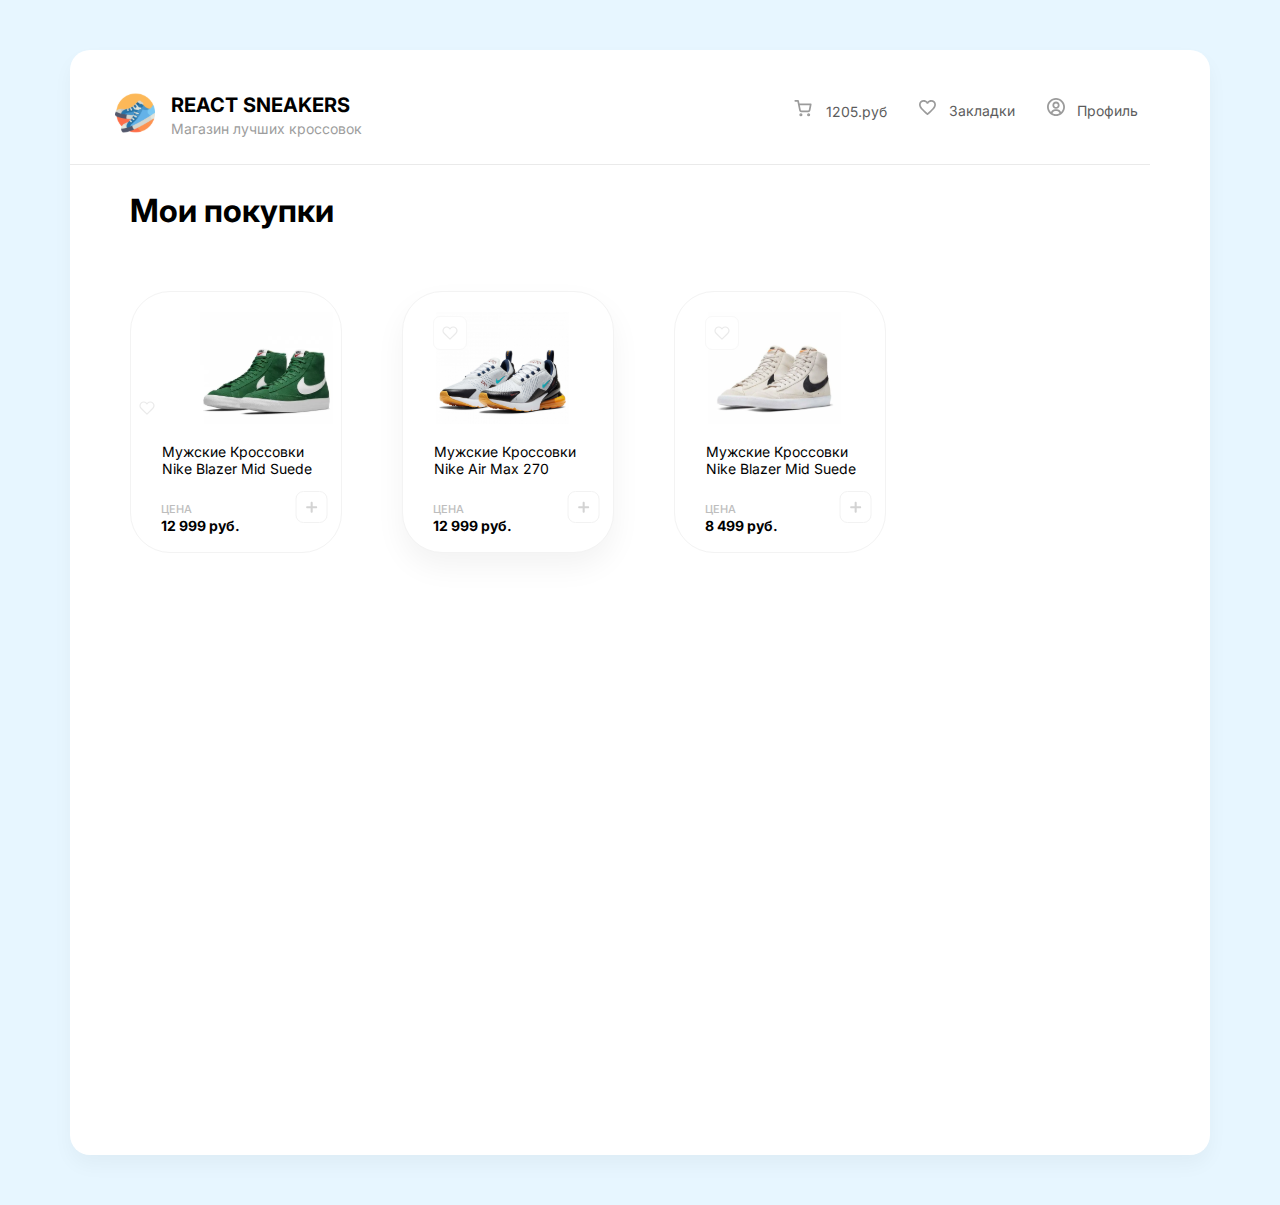
<file: shopping-basket.html>
<!DOCTYPE html>
<html lang="en">
<head>
    <meta charset="UTF-8">
    <meta name="viewport" content="width=device-width, initial-scale=1.0">
    <title>Document</title>
    <link rel="stylesheet" href="style.css">
</head>
<body>
    <div class="container1">
        <header>
            <div class="header-left">
                    <a href="index.html"><img class="header-logo" src="images/logo.svg" alt="logo"></a>
                    <div class="header-info">
                        <h1 class="header-name">REACT SNEAKERS</h1>
                        <p class="header-text">Магазин лучших кроссовок</p>
                    </div>
                    
            </div>
            <div class="header-right">
                    <ul>
                        <li class="bascket">
                            <a href="shopping-basket.html"><img class="shopping-backet" src="images/shopping bascket.svg" alt="bascket"></a>
                            <span class="bascket-text">1205.руб</span>
                        </li>
                        <li class="likes">
                            <img class="heart" src="images/heart.svg" alt="heart">
                            <span class="heart-text">Закладки</span>
                        </li>
                        <li class="profile">
                            <img src="images/profile.svg" alt="profile" class="profile-picture">
                            <span class="profile-text">Профиль</span>
                        </li>
                    </ul>
            </div>
        </header>
        <img src="images/Line.svg" alt="line" className="line">
        <div class="content">
            <h1 class="h1">Мои покупки</h1>
        </div>
        <div class="line">
            <div class="sneakers">
                <img src="images/unheart-heart.svg" alt="heart" class="unheartSneakers">
                <img src="images/first-sneakers.svg" alt="sneakers" class="sneakerspic">
                <p class="sneakersText">Мужские Кроссовки Nike Blazer Mid Suede </p>
                <div class="pr">
                    <p class="sneakersPrice">ЦЕНА</p>
                    <img src="images/add-sneakers.svg" alt="add" class="addSneakers">
                </div>
                <p class="priceAmount">12 999 руб.</p>
            </div>

            <div class="sneakersChoosen">
                <div class="unheartBackground">
                    <img src="images/unheart-heart.svg" alt="heart" class="unheartSneakers">
                </div>
                <img src="images/sneakers2.svg" alt="sneakers" class="sneakerspic">
                <p class="sneakersText">Мужские Кроссовки Nike Air Max 270</p>
                <div class="pr">
                    <p class="sneakersPrice">ЦЕНА</p>
                    <img src="images/add-sneakers.svg" alt="add" class="addSneakers">
                </div>
                <p class="priceAmount">12 999 руб.</p>
            </div>

            <div class="sneakers">
                <div class="unheartBackground">
                    <img src="images/unheart-heart.svg" alt="heart" class="unheartSneakers">
               </div>
                <img src="images/sneakers3.svg" alt="sneakers" class="sneakerspic">
                <p class="sneakersText">Мужские Кроссовки Nike Blazer Mid Suede </p>
                <div class="pr">
                    <p class="sneakersPrice">ЦЕНА</p>
                    <img src="images/add-sneakers.svg" alt="add" class="addSneakers">
                </div>
                <p class="priceAmount">8 499 руб.</p>
            </div>
        </div>
    </div>
</body>
</html>
</file>
<file: style.css>
@import url('https://fonts.googleapis.com/css2?family=Inter:wght@300;400&display=swap');
body{
    background-color: #e7f6ff;
}
.container{
    border-radius: 20px;
    background: #FFF;
    box-shadow: 0px 10px 20px 0px rgba(0, 0, 0, 0.04);
    max-width: 1140px;
    margin : 50px auto;
}
.header-left{
    display: flex;
    flex-direction:row;
}
.header-logo{
    margin-top: 43px;
    margin-left: 45px;
    width: 40px;
    height: 40px;
}
.header-info{
    margin-left: 16px;
    font-size: 10px;
    font-weight: 700;
    font-family: Inter;
}
.header-name{
    margin-top: 43px;
}
.header-text{
    margin-top: -10px;
    color: #9D9D9D;
    font-family: Inter;
    font-size: 14px;
    font-style: normal;
    font-weight: 400;
}
ul{
    list-style:none ;
    display: flex;
    color: #5C5C5C;
    font-family: Inter;
    font-size: 14px;
    font-style: normal;
    font-weight: 400;
}
header{
    display: flex;

}
.shopping-backet{
    margin-left: 392px;
    width: 18px;
    height: 17.182px;
    margin-top: 36px;
}
.bascket-text{
    margin-left: 10px;
    color: #5C5C5C;
}
.heart{
    margin-left: 32px;
    width: 18.11px;
    height: 16.299px;
    margin-top: 36px;
}
.heart-text{
    margin-left: 7.89px;
}
.profile-picture{
    margin-left: 32px;
    width: 18px;
    height: 18px;
    margin-top: 34px;
}
.profile-text{
    margin-left: 8px;
}
.line{
    display: flex;
    flex-direction: row;
}
.h1{
    margin-top: 39xp;
    margin-left: 60px;
    color: #000;
    font-family: Inter;
    font-size: 32px;
    font-style: normal;
    font-weight: 700;
}
.sneakers{
    width: 210px;
    height: 260px;
    border-radius: 40px;
    border: 1px solid #F3F3F3;
    background: #FFF;
    margin-left: 60px;
    margin-top: 40px;
}
.heartSneakers{
    width: 32px;
    height: 32px;
    margin-top: 29px;
    margin-left: 30px;
    flex-shrink: 0;
    position : absolute;
}
.sneakerspic{
    margin-left: 33px;
    margin-top: 20px;
}
.sneakersText{
    margin-top: 15px;
    margin-left: 31px;
    font-family: Inter;
    font-size: 14px;
    font-style: normal;
    font-weight: 400;
    width: 150px;
}
.sneakersPrice{
    color: #BDBDBD;
    font-family: Inter;
    font-size: 11px;
    font-style: normal;
    font-weight: 500;
    margin-left: 30px;
}
.addSneakers{
    margin-left: 90px;
    width: 80px;
    height: 32px;
}
.pr{
    display: flex;
    flex-direction: row;
}
.priceAmount{
    color: #000;
    font-family: Inter;
    font-size: 14px;
    font-style: normal;
    font-weight: 700;
    margin-left: 30px;
    position: relative;
    margin-top: -10px;
}
.unheartBackground{
    width: 32px;
    height: 32px;
    margin-top: 24px;
    margin-left: 30px;
    border-radius: 7px;
    border: 1px solid #F8F8F8;
    background: #FFF;
    flex-shrink: 0;
    position : absolute;
}
.unheartSneakers{
    width: 16px;
    height: 16px;
    margin: 8px;
}
.addedGreen{
    width: 32px;
    height: 32px;
    border-radius: 8px;
    background: linear-gradient(180deg, #89F09C 0%, #3CC755 100%);
    margin-left: 90px;
}
.checkMark{
    width: 10.667px;
    height: 10.667px;
    margin-top: 10px;
    margin-left: 10px;
}
.sneakersChoosen{
    width: 210px;
    height: 260px;
    border-radius: 40px;
    border: 1px solid #F3F3F3;
    box-shadow: 0px 14px 30px 0px rgba(0, 0, 0, 0.05);
    background: #FFF;
    margin-left: 60px;
    margin-top: 40px;
}
.karusel{
    width: 960px;
    height: 300px;
    border-radius: 20px;
    margin-top: 45px;
}
.carousel {
    position: relative;
    width: 100%;
    overflow: hidden;
}
.carousel-inner {
    display: flex;
    width: 300%;
    transition: transform 0.5s;
}
.carousel-item {
    flex: 1;
    text-align: center;
}
.carousel-item img {
    max-height: 400px;
    object-fit: cover;
}
.container1{
    border-radius: 20px;
    background: #FFF;
    box-shadow: 0px 10px 20px 0px rgba(0, 0, 0, 0.04);
    max-width: 1140px;
    margin : 50px auto;
    height: 1105px;
}
</file>
